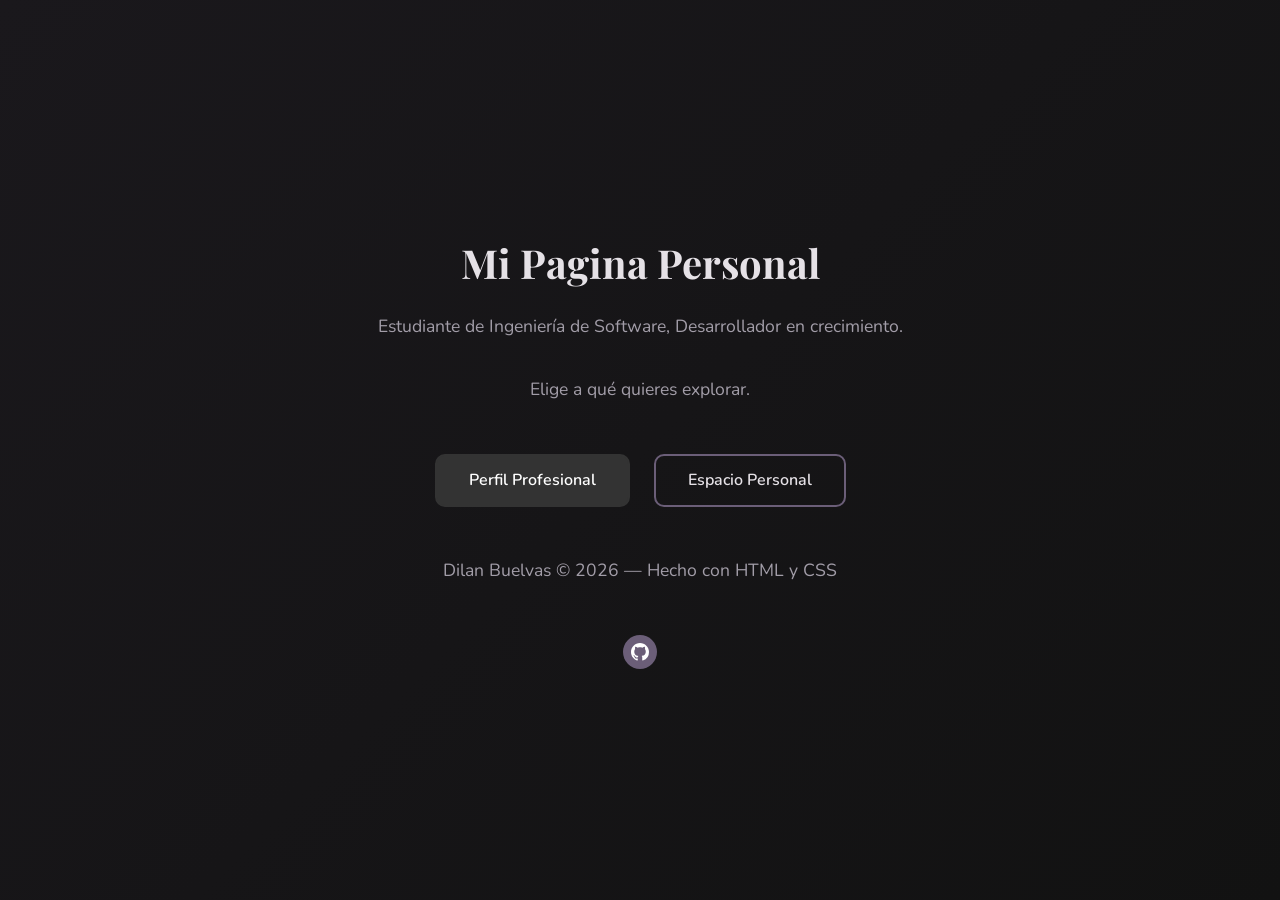
<file: index.html>
<!DOCTYPE html>
<html lang="es">

<head>
    <meta charset="UTF-8">
    <meta name="viewport" content="width=device-width, initial-scale=1.0">
    <title>Inicio — Dilan Buelvas</title>

    <!-- Fuentes externas -->
    <link rel="preconnect" href="https://fonts.googleapis.com">
    <link rel="preconnect" href="https://fonts.gstatic.com" crossorigin>
    <link
        href="https://fonts.googleapis.com/css2?family=Playfair+Display:wght@400;700&family=Nunito:wght@400;600;700&family=Roboto:wght@400;700&display=swap"
        rel="stylesheet">

    <!-- Estilos principales -->
    <link rel="stylesheet" href="css/style.css">
</head>

<body class="inicio">

    <!-- =============================================
         PÁGINA DE INICIO (index)
         Página de entrada al sitio. Centrada en pantalla.
         Contiene: título, descripción y dos botones
         que llevan a las dos secciones del sitio.
         ============================================= -->
    <div class="inicio-contenedor">

        <!-- Título principal -->
        <h1>Mi Pagina Personal</h1>

        <!-- Descripción breve -->
        <p>Estudiante de Ingeniería de Software, Desarrollador en crecimiento.<br> <br>
            Elige a qué quieres explorar.</p>

        <!-- Botones de navegación — 1 clic a cada sección -->
        <div class="inicio-botones">
            <a href="PaginaProfesional.html" class="btn-profesional">Perfil Profesional</a>
            <a href="PaginaPersonal.html" class="btn-personal">Espacio Personal</a>
        </div>

        <!-- Footer del inicio — copyright + ícono GitHub -->
        <div class="inicio-footer">
            <p>Dilan Buelvas &copy; 2026 — Hecho con HTML y CSS</p>
            <div class="footer-iconos">

                <!-- Ícono GitHub (SVG inline) -->
                <a href="https://github.com/shinmirada" target="_blank" title="GitHub">
                    <div class="icon-circle-per">
                        <svg viewBox="0 0 24 24" width="18" height="18" fill="white">
                            <path
                                d="M12 0C5.37 0 0 5.37 0 12c0 5.31 3.435 9.795 8.205 11.385.6.105.825-.255.825-.57 0-.285-.015-1.23-.015-2.235-3.015.555-3.795-.735-4.035-1.41-.135-.345-.72-1.41-1.23-1.695-.42-.225-1.02-.78-.015-.795.945-.015 1.62.87 1.845 1.23 1.08 1.815 2.805 1.305 3.495.99.105-.78.42-1.305.765-1.605-2.67-.3-5.46-1.335-5.46-5.925 0-1.305.465-2.385 1.23-3.225-.12-.3-.54-1.53.12-3.18 0 0 1.005-.315 3.3 1.23.96-.27 1.98-.405 3-.405s2.04.135 3 .405c2.295-1.56 3.3-1.23 3.3-1.23.66 1.65.24 2.88.12 3.18.765.84 1.23 1.905 1.23 3.225 0 4.605-2.805 5.625-5.475 5.925.435.375.81 1.095.81 2.22 0 1.605-.015 2.895-.015 3.3 0 .315.225.69.825.57A12.02 12.02 0 0024 12c0-6.63-5.37-12-12-12z" />
                        </svg>
                    </div>
                </a>

            </div>
        </div>

    </div>

</body>

</html>
</file>
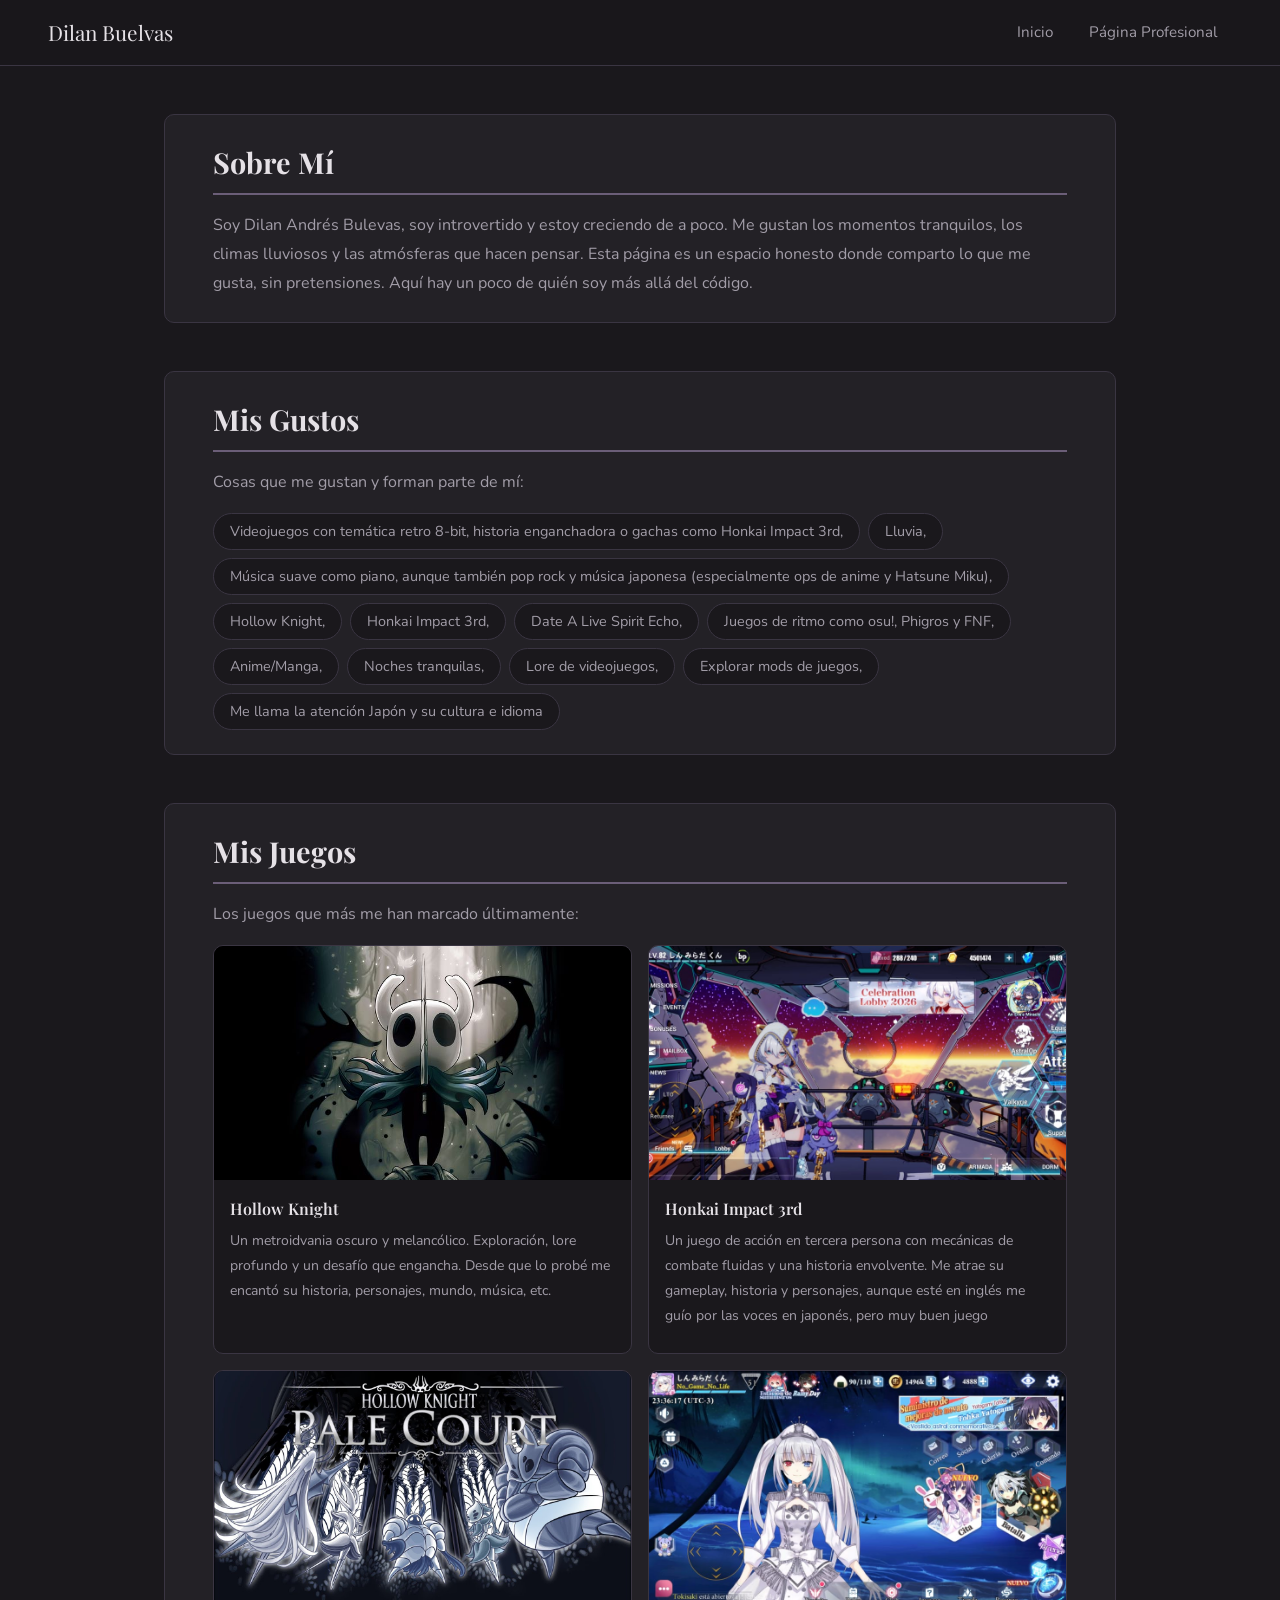
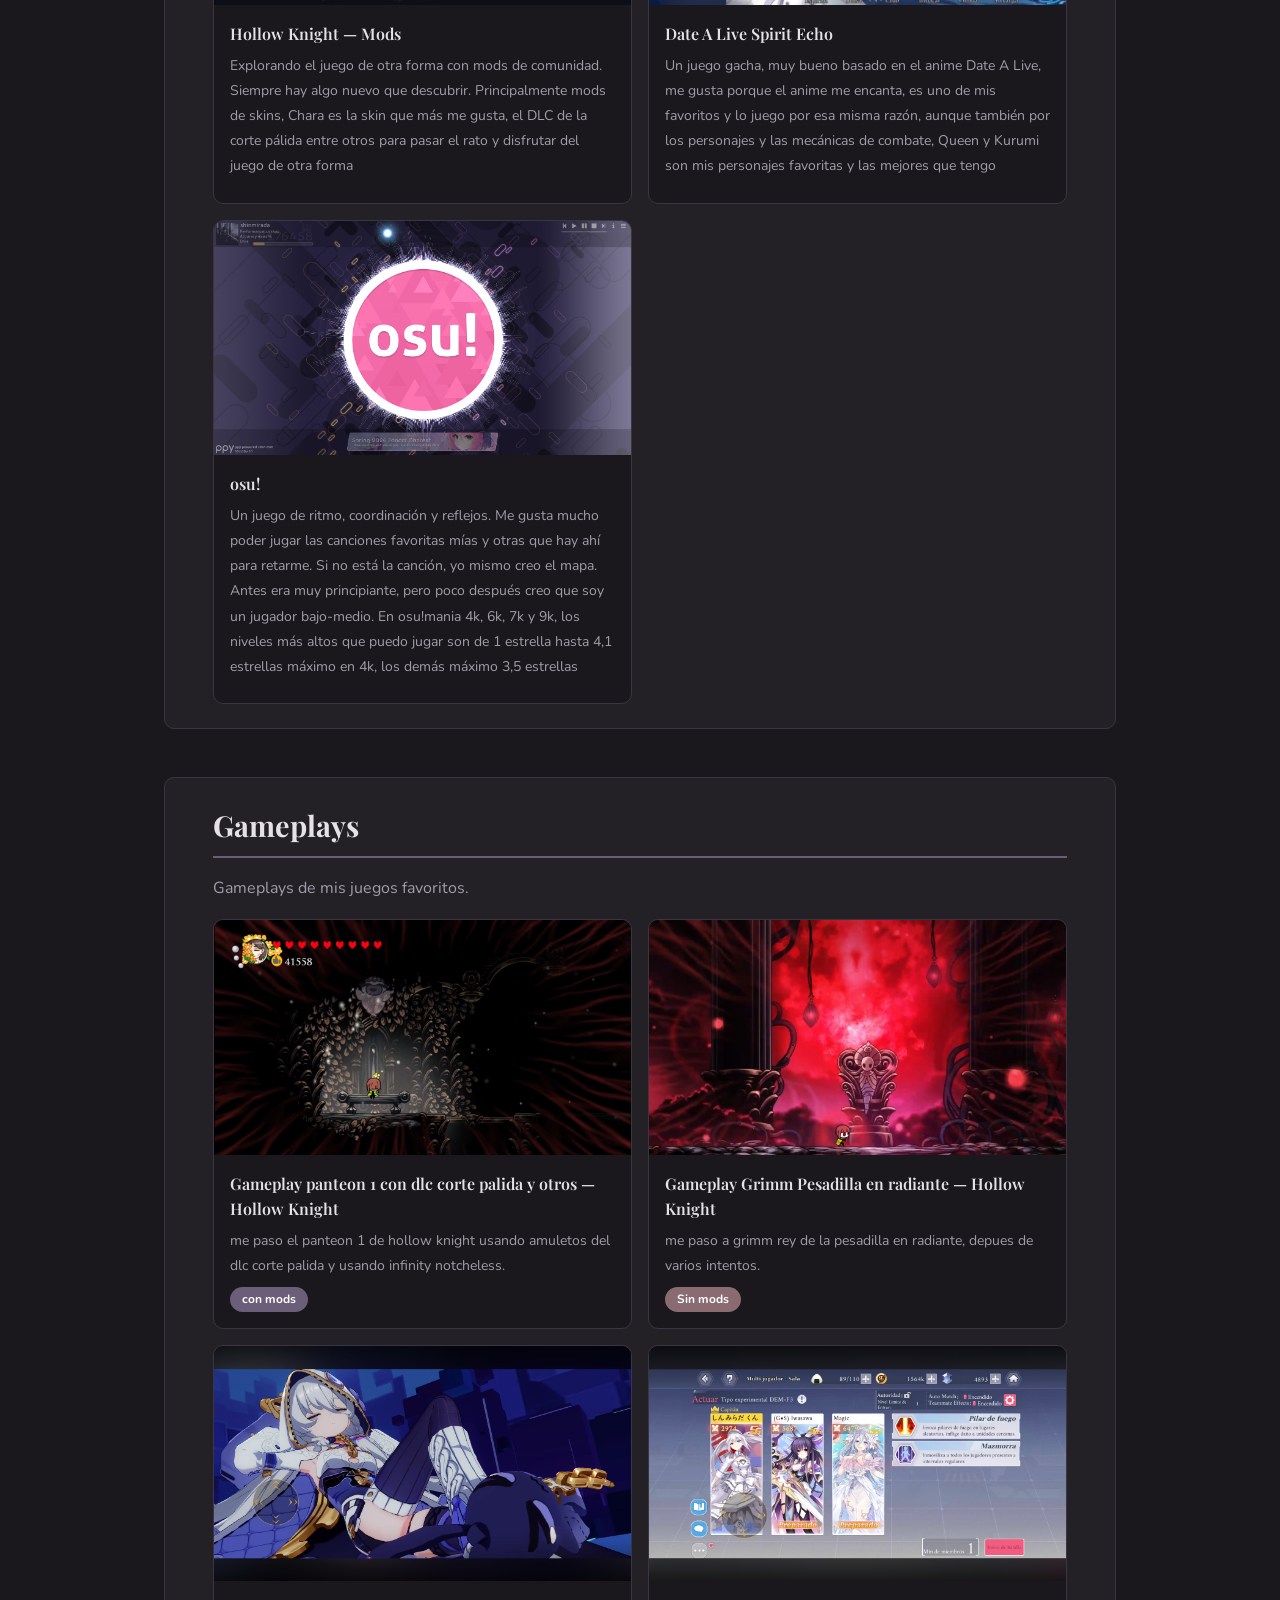
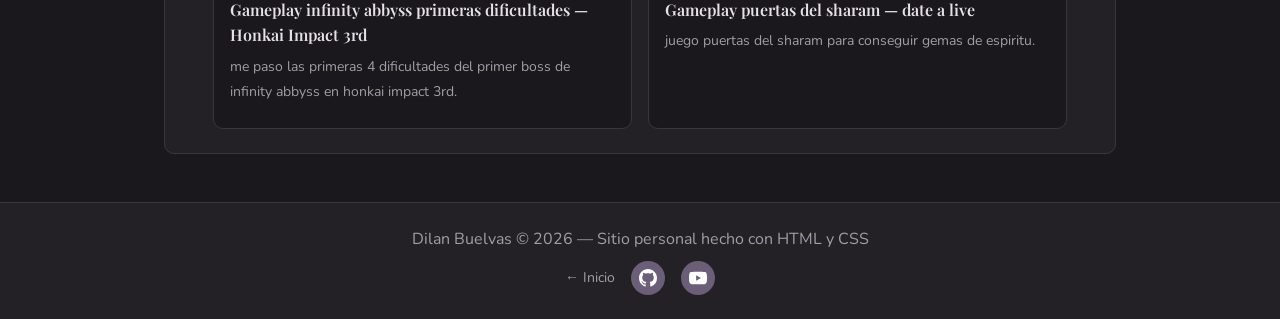
<file: PaginaPersonal.html>
<!DOCTYPE html>
<html lang="es">

<head>
    <meta charset="UTF-8">
    <meta name="viewport" content="width=device-width, initial-scale=1.0">
    <title>Espacio Personal — Dilan Buelvas</title>

    <!-- Fuentes externas -->
    <link rel="preconnect" href="https://fonts.googleapis.com">
    <link rel="preconnect" href="https://fonts.gstatic.com" crossorigin>
    <link href="https://fonts.googleapis.com/css2?family=Playfair+Display:wght@400;700&family=Nunito:wght@400;600;700&family=Roboto:wght@400;700&display=swap" rel="stylesheet">

    <!-- Estilos principales -->
    <link rel="stylesheet" href="css/style.css">
</head>

<body class="personal">

    <!-- =============================================
         HEADER — fijo (sticky), paleta personal
         Contiene: nombre del autor + nav principal
         ============================================= -->
    <header class="site-header per">
        <span class="site-title">Dilan Buelvas</span>
        <nav>
            <ul>
                <li><a href="index.html">Inicio</a></li>
                <li><a href="PaginaProfesional.html">Página Profesional</a></li>
            </ul>
        </nav>
    </header>

    <!-- =============================================
         CONTENIDO PRINCIPAL
         Flexbox de 1 columna, max-width 1000px
         Paleta melancholic cozy (pasteles suaves)
         ============================================= -->
    <main class="per-contenedor">

        <!-- Sección: Sobre mí personal -->
        <section class="per-seccion" id="sobre-mi">
            <h2>Sobre Mí</h2>
            <p>Soy Dilan Andrés Bulevas, soy introvertido y estoy creciendo de a poco. Me gustan los momentos
                tranquilos, los climas lluviosos y las atmósferas que hacen pensar. Esta página es un espacio honesto
                donde comparto lo que me gusta, sin pretensiones. Aquí hay un poco de quién soy más allá del código.</p>
        </section>

        <!-- Sección: Mis gustos  -->
        <section class="per-seccion" id="gustos">
            <h2>Mis Gustos</h2>
            <p>Cosas que me gustan y forman parte de mí:</p>
            <div class="gustos-lista">
                <span class="gusto-tag"> Videojuegos con temática retro 8-bit, historia enganchadora o gachas como Honkai Impact 3rd,</span>
                <span class="gusto-tag"> Lluvia,</span>
                <span class="gusto-tag"> Música suave como piano, aunque también pop rock y música japonesa (especialmente ops de anime y Hatsune Miku),</span>
                <span class="gusto-tag"> Hollow Knight,</span>
                <span class="gusto-tag"> Honkai Impact 3rd,</span>
                <span class="gusto-tag"> Date A Live Spirit Echo,</span>
                <span class="gusto-tag"> Juegos de ritmo como osu!, Phigros y FNF,</span>
                <span class="gusto-tag"> Anime/Manga,</span>
                <span class="gusto-tag"> Noches tranquilas,</span>
                <span class="gusto-tag"> Lore de videojuegos,</span>
                <span class="gusto-tag"> Explorar mods de juegos,</span>
                <span class="gusto-tag"> Me llama la atención Japón y su cultura e idioma</span>
            </div>
        </section>

        <!-- Sección: Mis juegos (grid de tarjetas con imagen) -->
        <section class="per-seccion" id="juegos">
            <h2>Mis Juegos</h2>
            <p>Los juegos que más me han marcado últimamente:</p>
            <div class="gameplays-grid">

                <!-- Tarjeta: Hollow Knight -->
                <div class="gameplay-card">
                    <div class="gameplay-thumbnail">
                        <img src="icons/hollow.jpg" alt="Hollow Knight">
                    </div>
                    <div class="gameplay-info">
                        <h3>Hollow Knight</h3>
                        <p>Un metroidvania oscuro y melancólico. Exploración, lore profundo y un desafío que engancha.
                            Desde que lo probé me encantó su historia, personajes, mundo, música, etc.</p>
                    </div>
                </div>

                <!-- Tarjeta: Honkai Impact 3rd -->
                <div class="gameplay-card">
                    <div class="gameplay-thumbnail">
                        <img src="icons/honkai.jpeg" alt="Honkai Impact 3rd">
                    </div>
                    <div class="gameplay-info">
                        <h3>Honkai Impact 3rd</h3>
                        <p>Un juego de acción en tercera persona con mecánicas de combate fluidas y una historia
                            envolvente. Me atrae su gameplay, historia y personajes,
                            aunque esté en inglés me guío por las voces en japonés, pero muy buen juego</p>
                    </div>
                </div>

                <!-- Tarjeta: Hollow Knight Mods -->
                <div class="gameplay-card">
                    <div class="gameplay-thumbnail">
                        <img src="icons/corte palida.jpeg" alt="Hollow Knight — Mods">
                    </div>
                    <div class="gameplay-info">
                        <h3>Hollow Knight — Mods</h3>
                        <p>Explorando el juego de otra forma con mods de comunidad. Siempre hay algo nuevo que
                            descubrir. Principalmente mods de skins, Chara es la skin que más me gusta,
                            el DLC de la corte pálida entre otros para pasar el rato y disfrutar del juego de otra forma</p>
                    </div>
                </div>

                <!-- Tarjeta: Date A Live Spirit Echo -->
                <div class="gameplay-card">
                    <div class="gameplay-thumbnail">
                        <img src="icons/date a live.jpeg" alt="Date A Live Spirit Echo">
                    </div>
                    <div class="gameplay-info">
                        <h3>Date A Live Spirit Echo</h3>
                        <p>Un juego gacha, muy bueno basado en el anime Date A Live,
                            me gusta porque el anime me encanta, es uno de mis favoritos y lo juego por esa misma razón,
                            aunque también por los personajes y las mecánicas de combate,
                            Queen y Kurumi son mis personajes favoritas y las mejores que tengo</p>
                    </div>
                </div>

                <!-- Tarjeta: osu! -->
                <div class="gameplay-card">
                    <div class="gameplay-thumbnail">
                        <img src="icons/osu!.png" alt="osu!">
                    </div>
                    <div class="gameplay-info">
                        <h3>osu!</h3>
                        <p>Un juego de ritmo, coordinación y reflejos. Me gusta mucho poder jugar las canciones favoritas
                            mías y otras que hay ahí para retarme. Si no está la canción, yo mismo creo el mapa.
                            Antes era muy principiante, pero poco después creo que soy un jugador bajo-medio.
                            En osu!mania 4k, 6k, 7k y 9k, los niveles más altos que puedo jugar son de 1 estrella hasta
                            4,1 estrellas máximo en 4k, los demás máximo 3,5 estrellas</p>
                    </div>
                </div>

            </div>
        </section>

        <!-- Sección: Gameplays (tarjetas con enlace a YouTube)
             Cada tarjeta abre el video en YouTube al hacer clic.
             Tag "con mods" = fondo oscuro / texto rosa
             Tag "Sin mods" = fondo gris suave / texto blanco -->
        <section class="per-seccion" id="gameplays">
            <h2>Gameplays</h2>
            <p>Gameplays de mis juegos favoritos.</p>
            <div class="gameplays-grid">

                <!-- Gameplay: Panteón 1 con mods -->
                <div class="gameplay-card">
                    <a href="https://youtu.be/fF44BH6qBDQ" target="_blank" title="Ver gameplay en YouTube">
                        <div class="gameplay-thumbnail">
                            <img src="icons/panteon_1_gamplay.png" alt="Gameplay panteon 1 mod corte palida">
                        </div>
                        <div class="gameplay-info">
                            <h3>Gameplay panteon 1 con dlc corte palida y otros — Hollow Knight</h3>
                            <p>me paso el panteon 1 de hollow knight usando amuletos del dlc corte palida y usando infinity notcheless.</p>
                            <span class="gameplay-tag">con mods</span>
                        </div>
                    </a>
                </div>

                <!-- Gameplay: Grimm Pesadilla sin mods -->
                <div class="gameplay-card">
                    <a href="https://youtu.be/tqTdB3nUO9I" target="_blank" title="Ver gameplay en YouTube">
                        <div class="gameplay-thumbnail">
                            <img src="icons/grimm_pesadilla.png" alt="Gameplay Grimm Pesadilla">
                        </div>
                        <div class="gameplay-info">
                            <h3>Gameplay Grimm Pesadilla en radiante — Hollow Knight</h3>
                            <p>me paso a grimm rey de la pesadilla en radiante, depues de varios intentos.</p>
                            <span class="gameplay-tag sin-mods">Sin mods</span>
                        </div>
                    </a>
                </div>

                <!-- Gameplay: Infinity Abyss — Honkai -->
                <div class="gameplay-card">
                    <a href="https://youtu.be/c-zV2Bfs6PM" target="_blank" title="Ver gameplay en YouTube">
                        <div class="gameplay-thumbnail">
                            <img src="icons/honkai gamplay.png" alt="Gameplay infinity abbyss">
                        </div>
                        <div class="gameplay-info">
                            <h3>Gameplay infinity abbyss primeras dificultades — Honkai Impact 3rd</h3>
                            <p>me paso las primeras 4 dificultades del primer boss de infinity abbyss en honkai impact 3rd.</p>
                        </div>
                    </a>
                </div>

                <!-- Gameplay: Puertas del Sharam — Date A Live -->
                <div class="gameplay-card">
                    <a href="https://youtu.be/JzgyahQF8sg" target="_blank" title="Ver gameplay en YouTube">
                        <div class="gameplay-thumbnail">
                            <img src="icons/gampplay date a live.png" alt="Gameplay puertas del sharam — date a live">
                        </div>
                        <div class="gameplay-info">
                            <h3>Gameplay puertas del sharam — date a live</h3>
                            <p>juego puertas del sharam para conseguir gemas de espiritu.</p>
                        </div>
                    </a>
                </div>

            </div>
        </section>

    </main>

    <!-- =============================================
         FOOTER — paleta personal
         Contiene: copyright + enlace inicio
                   + ícono GitHub + ícono YouTube
         ============================================= -->
    <footer class="site-footer per">
        <p>Dilan Buelvas &copy; 2026 — Sitio personal hecho con HTML y CSS</p>
        <div class="footer-iconos">

            <!-- Enlace de regreso al inicio -->
            <a href="index.html" class="footer-inicio-link" title="Volver al inicio">← Inicio</a>

            <!-- Ícono GitHub (SVG inline) -->
            <a href="https://github.com/shinmirada" target="_blank" title="GitHub">
                <div class="icon-circle-per">
                    <svg viewBox="0 0 24 24" width="18" height="18" fill="white">
                        <path d="M12 0C5.37 0 0 5.37 0 12c0 5.31 3.435 9.795 8.205 11.385.6.105.825-.255.825-.57 0-.285-.015-1.23-.015-2.235-3.015.555-3.795-.735-4.035-1.41-.135-.345-.72-1.41-1.23-1.695-.42-.225-1.02-.78-.015-.795.945-.015 1.62.87 1.845 1.23 1.08 1.815 2.805 1.305 3.495.99.105-.78.42-1.305.765-1.605-2.67-.3-5.46-1.335-5.46-5.925 0-1.305.465-2.385 1.23-3.225-.12-.3-.54-1.53.12-3.18 0 0 1.005-.315 3.3 1.23.96-.27 1.98-.405 3-.405s2.04.135 3 .405c2.295-1.56 3.3-1.23 3.3-1.23.66 1.65.24 2.88.12 3.18.765.84 1.23 1.905 1.23 3.225 0 4.605-2.805 5.625-5.475 5.925.435.375.81 1.095.81 2.22 0 1.605-.015 2.895-.015 3.3 0 .315.225.69.825.57A12.02 12.02 0 0024 12c0-6.63-5.37-12-12-12z"/>
                    </svg>
                </div>
            </a>

            <!-- Ícono YouTube (SVG inline) — solo aplica en esta sección pagina personal -->
            <a href="https://www.youtube.com/@shinmiradakun1613" target="_blank" title="Canal de YouTube">
                <div class="icon-circle-per">
                    <svg viewBox="0 0 24 24" width="18" height="18" fill="white">
                        <path d="M23.498 6.186a3.016 3.016 0 00-2.122-2.136C19.505 3.545 12 3.545 12 3.545s-7.505 0-9.377.505A3.017 3.017 0 00.502 6.186C0 8.07 0 12 0 12s0 3.93.502 5.814a3.016 3.016 0 002.122 2.136c1.871.505 9.376.505 9.376.505s7.505 0 9.377-.505a3.015 3.015 0 002.122-2.136C24 15.93 24 12 24 12s0-3.93-.502-5.814zM9.545 15.568V8.432L15.818 12l-6.273 3.568z"/>
                    </svg>
                </div>
            </a>

        </div>
    </footer>

</body>
</html>
</file>
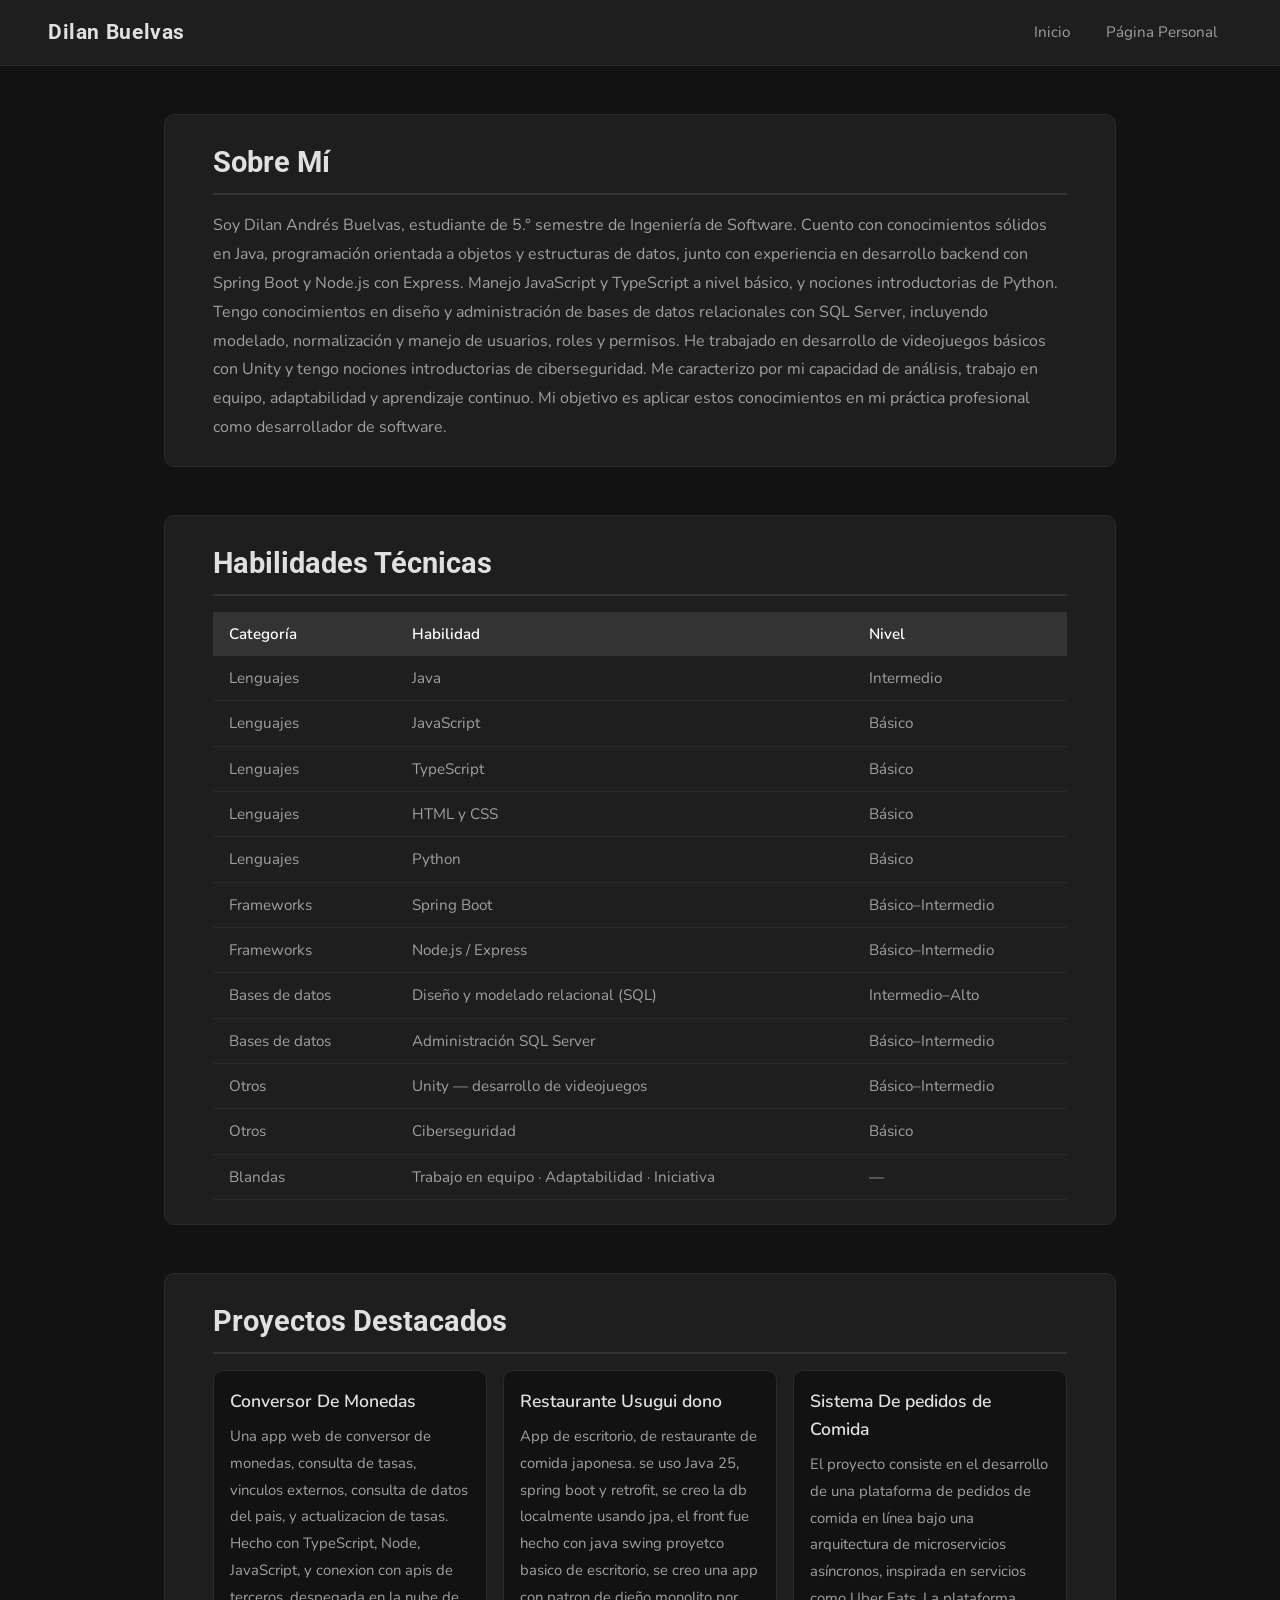
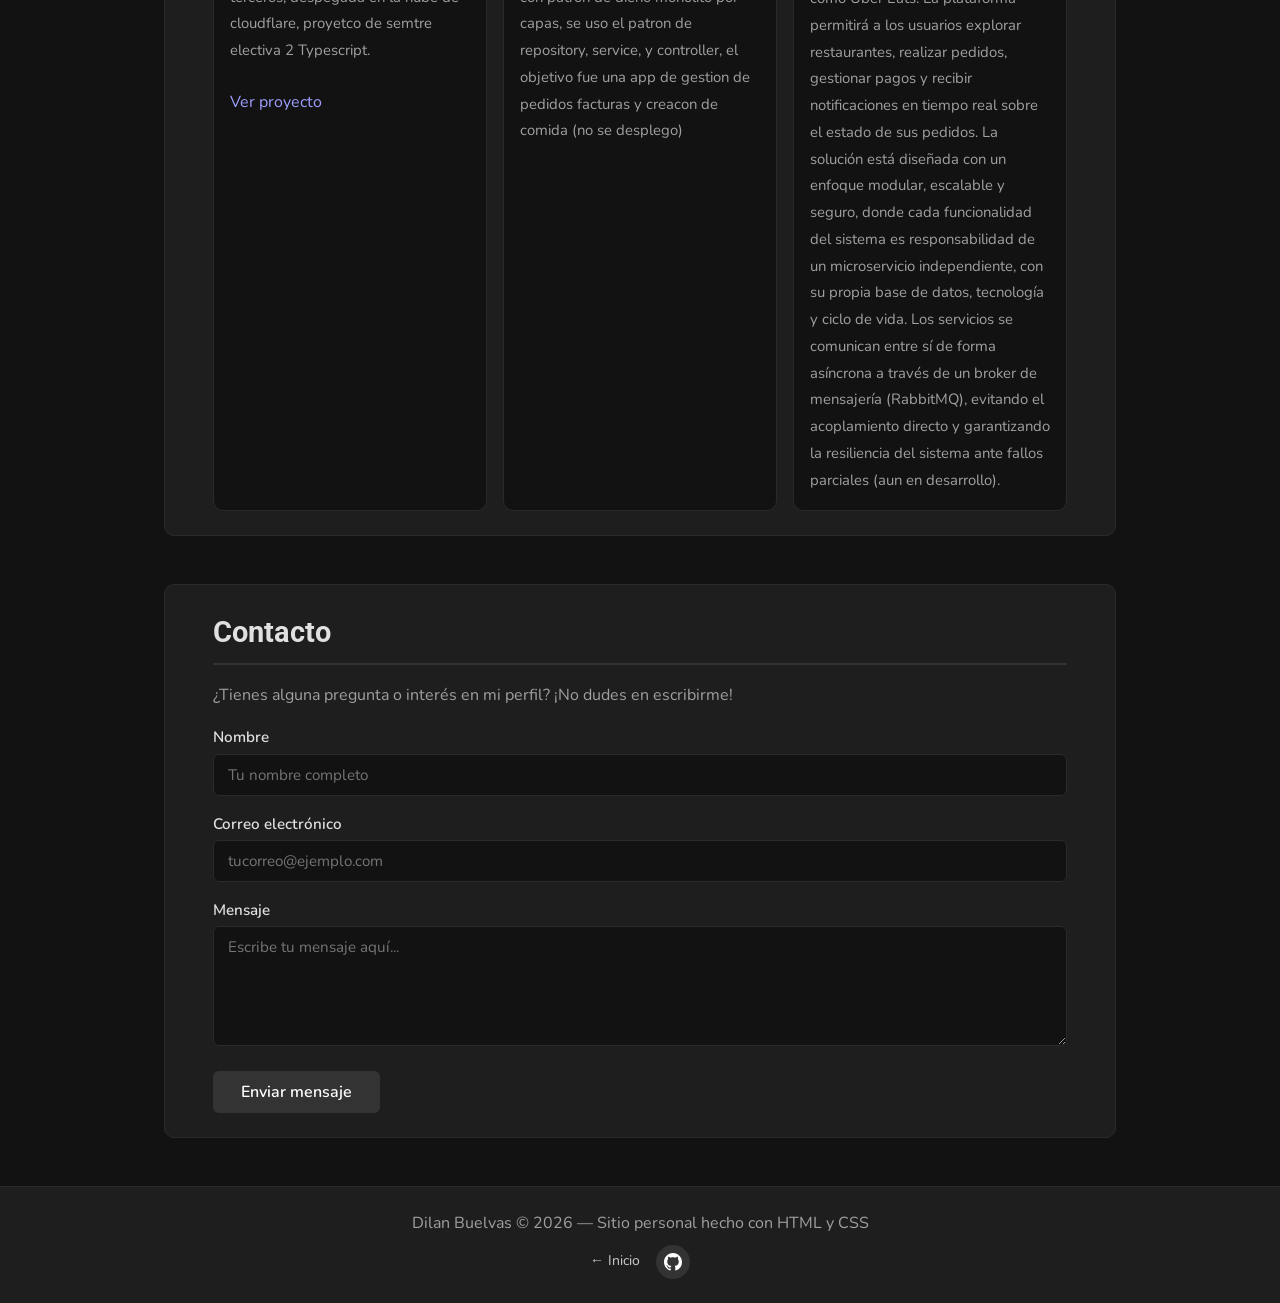
<file: PaginaProfesional.html>
<!DOCTYPE html>
<html lang="es">

<head>
    <meta charset="UTF-8">
    <meta name="viewport" content="width=device-width, initial-scale=1.0">
    <title>Perfil Profesional — Dilan Buelvas</title>

    <!-- Fuentes  externas -->
    <link rel="preconnect" href="https://fonts.googleapis.com">
    <link rel="preconnect" href="https://fonts.gstatic.com" crossorigin>
    <link
        href="https://fonts.googleapis.com/css2?family=Playfair+Display:wght@400;700&family=Nunito:wght@400;600;700&family=Roboto:wght@400;700&display=swap"
        rel="stylesheet">

    <!-- Estilos principales -->
    <link rel="stylesheet" href="css/style.css">

    <!-- Script del formulario de contacto -->
    <script src="js/Formulario.js" defer></script>
</head>

<body class="profesional">

    <!-- =============================================
         HEADER — fijo (sticky), paleta profesional
         Contiene: nombre del autor + nav principal
         ============================================= -->
    <header class="site-header pro">
        <span class="site-title">Dilan Buelvas</span>
        <nav>
            <ul>
                <li><a href="index.html">Inicio</a></li>
                <li><a href="PaginaPersonal.html">Página Personal</a></li>
            </ul>
        </nav>
    </header>

    <!-- =============================================
         CONTENIDO PRINCIPAL
         Flexbox de 1 columna, max-width 1000px
         ============================================= -->
    <main class="pro-contenedor">

        <!-- Sección: Sobre mí -->
        <section class="pro-seccion" id="sobre-mi">
            <h2>Sobre Mí</h2>
            <p>Soy Dilan Andrés Buelvas, estudiante de 5.° semestre de Ingeniería de Software.
                Cuento con conocimientos sólidos en Java, programación orientada a objetos y
                estructuras de datos, junto con experiencia en desarrollo backend con Spring Boot
                y Node.js con Express. Manejo JavaScript y TypeScript a nivel básico,
                y nociones introductorias de Python. Tengo conocimientos en diseño y administración
                de bases de datos relacionales con SQL Server, incluyendo modelado, normalización
                y manejo de usuarios, roles y permisos. He trabajado en desarrollo de videojuegos
                básicos con Unity y tengo nociones introductorias de ciberseguridad. Me caracterizo
                por mi capacidad de análisis, trabajo en equipo, adaptabilidad y aprendizaje continuo.
                Mi objetivo es aplicar estos conocimientos en mi práctica profesional como
                desarrollador de software.</p>
        </section>

        <!-- Sección: Habilidades  -->
        <section class="pro-seccion" id="habilidades">
            <h2>Habilidades Técnicas</h2>
            <table class="tabla-habilidades">
                <thead>
                    <tr>
                        <th>Categoría</th>
                        <th>Habilidad</th>
                        <th>Nivel</th>
                    </tr>
                </thead>
                <tbody>
                    <tr>
                        <td>Lenguajes</td>
                        <td>Java</td>
                        <td>Intermedio</td>
                    </tr>
                    <tr>
                        <td>Lenguajes</td>
                        <td>JavaScript</td>
                        <td>Básico</td>
                    </tr>
                    <tr>
                        <td>Lenguajes</td>
                        <td>TypeScript</td>
                        <td>Básico</td>
                    </tr>
                    <tr>
                        <td>Lenguajes</td>
                        <td>HTML y CSS</td>
                        <td>Básico</td>
                    </tr>
                    <tr>
                        <td>Lenguajes</td>
                        <td>Python</td>
                        <td>Básico</td>
                    </tr>
                    <tr>
                        <td>Frameworks</td>
                        <td>Spring Boot</td>
                        <td>Básico–Intermedio</td>
                    </tr>
                    <tr>
                        <td>Frameworks</td>
                        <td>Node.js / Express</td>
                        <td>Básico–Intermedio</td>
                    </tr>
                    <tr>
                        <td>Bases de datos</td>
                        <td>Diseño y modelado relacional (SQL)</td>
                        <td>Intermedio–Alto</td>
                    </tr>
                    <tr>
                        <td>Bases de datos</td>
                        <td>Administración SQL Server</td>
                        <td>Básico–Intermedio</td>
                    </tr>
                    <tr>
                        <td>Otros</td>
                        <td>Unity — desarrollo de videojuegos</td>
                        <td>Básico–Intermedio</td>
                    </tr>
                    <tr>
                        <td>Otros</td>
                        <td>Ciberseguridad</td>
                        <td>Básico</td>
                    </tr>
                    <tr>
                        <td>Blandas</td>
                        <td>Trabajo en equipo · Adaptabilidad · Iniciativa</td>
                        <td>—</td>
                    </tr>
                </tbody>
            </table>
        </section>

        <!-- Sección: Proyectos -->
        <section class="pro-seccion" id="proyectos">
            <h2>Proyectos Destacados</h2>
            <div class="proyectos-grid">

                <div class="proyecto-card">
                    <h3>Conversor De Monedas</h3>
                    <p>Una app web de conversor de monedas, consulta de tasas, vinculos externos, consulta de datos del
                        pais, y actualizacion de tasas. Hecho con TypeScript, Node, JavaScript, y conexion con apis de
                        terceros, despegada en la nube de cloudflare, proyetco de semtre electiva 2 Typescript.</p>
                    <br>
                    <a href="https://electiva2.pages.dev/landing" target="_blank">Ver proyecto</a>
                </div>

                <div class="proyecto-card">
                    <h3>Restaurante Usugui dono</h3>
                    <p>App de escritorio, de restaurante de comida japonesa. se uso Java 25, spring boot y retrofit, se
                        creo la db localmente usando jpa, el front fue hecho con java swing proyetco basico de
                        escritorio,
                        se creo una app con patron de dieño monolito por capas, se uso el patron de repository, service,
                        y controller, el objetivo fue una app de gestion de pedidos facturas y creacon de comida
                        (no se desplego)</p>
                </div>

                <div class="proyecto-card">
                    <h3>Sistema De pedidos de Comida</h3>
                    <p>El proyecto consiste en el desarrollo de una plataforma de pedidos de comida en línea bajo una
                        arquitectura de microservicios asíncronos, inspirada en servicios como Uber Eats. La plataforma
                        permitirá a los usuarios explorar restaurantes, realizar pedidos, gestionar pagos y recibir
                        notificaciones en tiempo real sobre el estado de sus pedidos.
                        La solución está diseñada con un enfoque modular, escalable y seguro, donde cada funcionalidad
                        del sistema es responsabilidad de un microservicio independiente, con su propia base de datos,
                        tecnología y ciclo de vida. Los servicios se comunican entre sí de forma asíncrona a través de
                        un broker de mensajería (RabbitMQ), evitando el acoplamiento directo y garantizando la
                        resiliencia del sistema ante fallos parciales (aun en desarrollo).</p>
                </div>

            </div>
        </section>

        <!-- Sección: Contacto (formulario via FormSubmit) -->
        <section class="pro-seccion" id="contacto">
            <h2>Contacto</h2>
            <p>¿Tienes alguna pregunta o interés en mi perfil? ¡No dudes en escribirme!</p>

            <form class="form-contacto" action="https://formsubmit.co/sinmiradakun@gmail.com" method="POST">

                <!-- Redirige de vuelta a esta página luego de enviar -->
                <input type="hidden" name="_next" value="https://pagina-personal-sm.pages.dev/PaginaProfesional.html">

                <!-- Desactiva el captcha de FormSubmit -->
                <input type="hidden" name="_captcha" value="false">

                <!-- Campo: Nombre -->
                <div>
                    <label for="nombre">Nombre</label>
                    <input type="text" id="nombre" name="nombre" placeholder="Tu nombre completo" required>
                </div>

                <!-- Campo: Correo electrónico -->
                <div>
                    <label for="correo">Correo electrónico</label>
                    <input type="email" id="correo" name="correo" placeholder="tucorreo@ejemplo.com" required>
                </div>

                <!-- Campo: Mensaje -->
                <div>
                    <label for="mensaje">Mensaje</label>
                    <textarea id="mensaje" name="mensaje" placeholder="Escribe tu mensaje aquí..." required></textarea>
                </div>

                <!-- Botón de envío — el JS lo deshabilita al hacer clic -->
                <button type="submit">Enviar mensaje</button>

            </form>
        </section>

    </main>

    <!-- =============================================
         FOOTER — paleta profesional
         Contiene: copyright + enlace inicio + GitHub
         ============================================= -->
    <footer class="site-footer pro">
        <p>Dilan Buelvas &copy; 2026 — Sitio personal hecho con HTML y CSS</p>
        <div class="footer-iconos">

            <!-- Enlace de regreso al inicio -->
            <a href="index.html" class="footer-inicio-link" title="Volver al inicio">← Inicio</a>

            <!-- Ícono GitHub (SVG inline) -->
            <a href="https://github.com/shinmirada" target="_blank" title="GitHub">
                <div class="icon-circle-pro">
                    <svg viewBox="0 0 24 24" width="18" height="18" fill="white">
                        <path
                            d="M12 0C5.37 0 0 5.37 0 12c0 5.31 3.435 9.795 8.205 11.385.6.105.825-.255.825-.57 0-.285-.015-1.23-.015-2.235-3.015.555-3.795-.735-4.035-1.41-.135-.345-.72-1.41-1.23-1.695-.42-.225-1.02-.78-.015-.795.945-.015 1.62.87 1.845 1.23 1.08 1.815 2.805 1.305 3.495.99.105-.78.42-1.305.765-1.605-2.67-.3-5.46-1.335-5.46-5.925 0-1.305.465-2.385 1.23-3.225-.12-.3-.54-1.53.12-3.18 0 0 1.005-.315 3.3 1.23.96-.27 1.98-.405 3-.405s2.04.135 3 .405c2.295-1.56 3.3-1.23 3.3-1.23.66 1.65.24 2.88.12 3.18.765.84 1.23 1.905 1.23 3.225 0 4.605-2.805 5.625-5.475 5.925.435.375.81 1.095.81 2.22 0 1.605-.015 2.895-.015 3.3 0 .315.225.69.825.57A12.02 12.02 0 0024 12c0-6.63-5.37-12-12-12z" />
                    </svg>
                </div>
            </a>

        </div>
    </footer>

</body>

</html>
</file>
<file: css/style.css>
/* ============================================
   VARIABLES GLOBALES
   Paleta dark mode integrada 
   color-scheme: dark evita que el navegador
   fuerce sus propios colores sobre los nuestros
   ============================================ */
:root {
    color-scheme: dark;

    /* Paleta Profesional - dark */
    --pro-bg: #121212;
    --pro-bg-card: #1E1E1E;
    --pro-text: #E0E0E0;
    --pro-text-soft: #A0A0A0;
    --pro-accent: #333333;
    --pro-border: #2A2A2A;
    --pro-hover: #444444;

    /* Paleta Personal - melancholic cozy dark */
    --per-bg: #1A181C;
    --per-bg-card: #232126;
    --per-text: #E5E1E6;
    --per-text-soft: #A29DA8;
    --per-accent: #6B5E78;
    --per-accent-warm: #8A6B72;
    --per-border: #3A3542;

    /* Tipografia */
    --font-title-pro: 'Roboto', sans-serif;
    --font-title-per: 'Playfair Display', serif;
    --font-body: 'Nunito', sans-serif;

    /* Espaciado base */
    --spacing-sm: 8px;
    --spacing-md: 16px;
    --spacing-lg: 24px;
    --spacing-xl: 48px;

    /* Border radius */
    --radius: 10px;
}

/* ============================================
   RESET Y BASE
   ============================================ */
*, *::before, *::after {
    box-sizing: border-box;
    margin: 0;
    padding: 0;
}

body {
    font-family: var(--font-body);
    font-size: 16px;
    line-height: 1.6;
    min-height: 100vh;
}

a {
    text-decoration: none;
    transition: color 0.2s, background-color 0.2s;
}

ul {
    list-style: none;
}

img {
    max-width: 100%;
    display: block;
}

/* ============================================
   TIPOGRAFÍA — ESCALA H1–H6
   ============================================ */
h1 { font-size: 2.5rem;  font-weight: 700; }
h2 { font-size: 1.8rem;  font-weight: 700; }
h3 { font-size: 1.4rem;  font-weight: 600; }
h4 { font-size: 1.2rem;  font-weight: 600; }
h5 { font-size: 1rem;    font-weight: 400; }
h6 { font-size: 0.875rem; font-weight: 400; }

p  { font-size: 1rem; min-font-size: 14px; }


/* ============================================
   PÁGINA DE INICIO (index)
   ============================================ */
body.inicio {
    background: linear-gradient(135deg, #1A181C 0%, #121212 100%);
    color: var(--per-text);
    font-family: var(--font-body);
    display: flex;
    flex-direction: column;
    align-items: center;
    justify-content: center;
    min-height: 100vh;
}

.inicio-contenedor {
    text-align: center;
    padding: var(--spacing-xl) var(--spacing-lg);
    max-width: 700px;
}

.inicio-contenedor h1 {
    font-family: var(--font-title-per);
    color: var(--per-text);
    margin-bottom: var(--spacing-md);
}

.inicio-contenedor p {
    color: var(--per-text-soft);
    font-size: 1.1rem;
    margin-bottom: var(--spacing-xl);
    line-height: 1.8;
}

.inicio-botones {
    display: flex;
    gap: var(--spacing-lg);
    justify-content: center;
    flex-wrap: wrap;
}

.btn-profesional {
    background-color: var(--pro-accent);
    color: #FFFFFF;
    padding: 12px 32px;
    border-radius: var(--radius);
    font-family: var(--font-body);
    font-size: 1rem;
    font-weight: 600;
    border: 2px solid var(--pro-accent);
    cursor: pointer;
    transition: background-color 0.2s, color 0.2s;
}

.btn-profesional:hover {
    background-color: var(--pro-hover);
    border-color: var(--pro-hover);
}

.btn-personal {
    background-color: transparent;
    color: var(--per-text);
    padding: 12px 32px;
    border-radius: var(--radius);
    font-family: var(--font-body);
    font-size: 1rem;
    font-weight: 600;
    border: 2px solid var(--per-accent);
    cursor: pointer;
    transition: background-color 0.2s, color 0.2s;
}

.btn-personal:hover {
    background-color: var(--per-accent-warm);
    border-color: var(--per-accent-warm);
    color: var(--per-text);
}

.inicio-footer {
    margin-top: var(--spacing-xl);
    color: var(--per-text-soft);
    font-size: 0.875rem;
}

.inicio-footer a {
    color: var(--per-accent);
}

.inicio-footer a:hover {
    color: var(--per-accent-warm);
}

/* ============================================
   HEADER COMPARTIDO
   ============================================ */
.site-header {
    padding: var(--spacing-md) var(--spacing-xl);
    display: flex;
    align-items: center;
    justify-content: space-between;
    position: sticky;
    top: 0;
    z-index: 100;
    border-bottom: 1px solid;
}

/* Header profesional */
.site-header.pro {
    background-color: #1E1E1E;
    border-color: #2A2A2A;
}

.site-header.pro .site-title {
    color: #E0E0E0;
    font-family: var(--font-title-pro);
    font-size: 1.3rem;
    font-weight: 700;
    letter-spacing: 0.03em;
}

.site-header.pro nav a {
    color: #A0A0A0;
    padding: 6px 14px;
    border-radius: 6px;
    font-size: 0.95rem;
}

.site-header.pro nav a:hover {
    background-color: var(--pro-hover);
    color: #E0E0E0;
}

/* Header personal */
.site-header.per {
    background-color: rgba(26, 24, 28, 0.95);
    backdrop-filter: blur(6px);
    border-color: var(--per-border);
}

.site-header.per .site-title {
    color: var(--per-text);
    font-family: var(--font-title-per);
    font-size: 1.3rem;
}

.site-header.per nav a {
    color: var(--per-text-soft);
    padding: 6px 14px;
    border-radius: 6px;
    font-size: 0.95rem;
}

.site-header.per nav a:hover {
    background-color: var(--per-accent-warm);
    color: var(--per-text);
}

/* Nav lista */
.site-header nav ul {
    display: flex;
    gap: var(--spacing-sm);
}

/* ============================================
   FOOTER COMPARTIDO
   ============================================ */
.site-footer {
    text-align: center;
    padding: var(--spacing-lg) var(--spacing-xl);
    font-size: 0.875rem;
    margin-top: var(--spacing-xl);
    border-top: 1px solid;
}

.site-footer.pro {
    background-color: #1E1E1E;
    color: #A0A0A0;
    border-color: #2A2A2A;
}

.site-footer.pro a { color: #E0E0E0; }
.site-footer.pro a:hover { text-decoration: underline; }

.site-footer.per {
    background-color: var(--per-bg-card);
    color: var(--per-text-soft);
    border-color: var(--per-border);
}

.site-footer.per a { color: var(--per-accent); }
.site-footer.per a:hover { color: var(--per-accent-warm); }

.footer-iconos {
    margin-top: var(--spacing-sm);
    display: flex;
    justify-content: center;
    gap: var(--spacing-md);
}

/* ============================================
   PÁGINA PROFESIONAL
   ============================================ */
body.profesional {
    background-color: var(--pro-bg);
    color: var(--pro-text);
    font-family: var(--font-body);
}

.pro-contenedor {
    max-width: 1000px;
    margin: var(--spacing-xl) auto;
    padding: 0 var(--spacing-lg);
    display: flex;
    flex-direction: column;
    gap: var(--spacing-xl);
}

/* Secciones generales profesional */
.pro-seccion {
    background-color: var(--pro-bg-card);
    border: 1px solid var(--pro-border);
    border-radius: var(--radius);
    padding: var(--spacing-lg) var(--spacing-xl);
}

.pro-seccion h2 {
    font-family: var(--font-title-pro);
    color: var(--pro-text);
    margin-bottom: var(--spacing-md);
    padding-bottom: var(--spacing-sm);
    border-bottom: 2px solid var(--pro-accent);
}

.pro-seccion p {
    color: var(--pro-text-soft);
    line-height: 1.8;
}

/* Tabla de habilidades */
.tabla-habilidades {
    width: 100%;
    border-collapse: collapse;
    margin-top: var(--spacing-md);
    font-size: 0.95rem;
}

.tabla-habilidades th {
    background-color: var(--pro-accent);
    color: #FFFFFF;
    padding: 10px 16px;
    text-align: left;
    font-weight: 600;
}

.tabla-habilidades td {
    padding: 10px 16px;
    border-bottom: 1px solid var(--pro-border);
    color: var(--pro-text-soft);
}

.tabla-habilidades tr:hover td {
    background-color: #333333;
}

/* Proyectos */
.proyectos-grid {
    display: grid;
    grid-template-columns: repeat(auto-fit, minmax(260px, 1fr));
    gap: var(--spacing-md);
    margin-top: var(--spacing-md);
}

.proyecto-card {
    background-color: var(--pro-bg);
    border: 1px solid var(--pro-border);
    border-radius: var(--radius);
    padding: var(--spacing-md);
    transition: box-shadow 0.2s;
}

.proyecto-card:hover {
    box-shadow: 0 4px 16px rgba(0,0,0,0.10);
}

.proyecto-card h3 {
    font-size: 1.1rem;
    margin-bottom: var(--spacing-sm);
    color: var(--pro-text);
}

.proyecto-card p {
    font-size: 0.93rem;
    color: var(--pro-text-soft);
}

/* Formulario de contacto */
.form-contacto {
    display: flex;
    flex-direction: column;
    gap: var(--spacing-md);
    margin-top: var(--spacing-md);
}

.form-contacto label {
    font-weight: 600;
    font-size: 0.95rem;
    color: var(--pro-text);
    margin-bottom: 4px;
    display: block;
}

.form-contacto input,
.form-contacto textarea {
    width: 100%;
    padding: 10px 14px;
    border: 1px solid var(--pro-border);
    border-radius: 6px;
    font-family: var(--font-body);
    font-size: 0.95rem;
    background-color: var(--pro-bg);
    color: var(--pro-text);
    transition: border-color 0.2s;
}

.form-contacto input:focus,
.form-contacto textarea:focus {
    outline: none;
    border-color: var(--pro-accent);
}

.form-contacto textarea {
    resize: vertical;
    min-height: 120px;
}

.form-contacto button {
    align-self: flex-start;
    background-color: var(--pro-accent);
    color: #FFFFFF;
    padding: 10px 28px;
    border: none;
    border-radius: 6px;
    font-family: var(--font-body);
    font-size: 1rem;
    font-weight: 600;
    cursor: pointer;
    transition: background-color 0.2s;
}

.form-contacto button:hover {
    background-color: var(--pro-hover);
}

.form-contacto button:disabled {
    background-color: var(--pro-border);
    cursor: not-allowed;
}

/* ============================================
   PÁGINA PERSONAL
   ============================================ */
body.personal {
    background-color: var(--per-bg);
    color: var(--per-text);
    font-family: var(--font-body);
}

.per-contenedor {
    max-width: 1000px;
    margin: var(--spacing-xl) auto;
    padding: 0 var(--spacing-lg);
    display: flex;
    flex-direction: column;
    gap: var(--spacing-xl);
}

.per-seccion {
    background-color: var(--per-bg-card);
    border: 1px solid var(--per-border);
    border-radius: var(--radius);
    padding: var(--spacing-lg) var(--spacing-xl);
}

.per-seccion h2 {
    font-family: var(--font-title-per);
    color: var(--per-text);
    margin-bottom: var(--spacing-md);
    padding-bottom: var(--spacing-sm);
    border-bottom: 2px solid var(--per-accent);
}

.per-seccion p {
    color: var(--per-text-soft);
    line-height: 1.8;
}

/* Tarjetas de gameplays */
.gameplays-grid {
    display: grid;
    grid-template-columns: repeat(auto-fit, minmax(280px, 1fr));
    gap: var(--spacing-md);
    margin-top: var(--spacing-md);
}

.gameplay-card {
    background-color: var(--per-bg);
    border: 1px solid var(--per-border);
    border-radius: var(--radius);
    overflow: hidden;
    transition: box-shadow 0.2s, transform 0.2s;
}

.gameplay-card:hover {
    box-shadow: 0 6px 20px rgba(201, 184, 216, 0.35);
    transform: translateY(-3px);
}

.gameplay-card a {
    display: block;
    color: inherit;
}

.gameplay-thumbnail {
    width: 100%;
    aspect-ratio: 16/9;
    object-fit: cover;
    background-color: var(--per-accent);
    display: flex;
    align-items: center;
    justify-content: center;
    color: white;
    font-size: 2rem;
}

.gameplay-thumbnail img {
    width: 100%;
    height: 100%;
    object-fit: cover;
}

.gameplay-info {
    padding: var(--spacing-md);
}

.gameplay-info h3 {
    font-family: var(--font-title-per);
    font-size: 1rem;
    color: var(--per-text);
    margin-bottom: 6px;
}

.gameplay-info p {
    font-size: 0.875rem;
    color: var(--per-text-soft);
    margin-bottom: 8px;
}

.gameplay-tag {
    display: inline-block;
    background-color: var(--per-accent);
    color: #FFFFFF;
    font-size: 0.75rem;
    font-weight: 700;
    padding: 3px 12px;
    border-radius: 20px;
}

/* Tag "Sin mods" — variante más suave */
.gameplay-tag.sin-mods {
    background-color: var(--per-accent-warm);
    color: #FFFFFF;
}

/* Lista de gustos */
.gustos-lista {
    display: flex;
    flex-wrap: wrap;
    gap: var(--spacing-sm);
    margin-top: var(--spacing-md);
}

.gusto-tag {
    background-color: var(--per-bg);
    border: 1px solid var(--per-border);
    color: var(--per-text-soft);
    padding: 6px 16px;
    border-radius: 20px;
    font-size: 0.9rem;
    transition: background-color 0.2s, color 0.2s;
}

.gusto-tag:hover {
    background-color: var(--per-accent-warm);
    color: var(--per-text);
    border-color: var(--per-accent-warm);
}

/* ============================================
   ICONOS REDONDOS EN FOOTER
   ============================================ */
.icon-circle-pro {
    width: 34px;
    height: 34px;
    border-radius: 50%;
    background-color: #333333;
    display: flex;
    align-items: center;
    justify-content: center;
    transition: background-color 0.2s;
}

.icon-circle-pro:hover {
    background-color: #555555;
}

.icon-circle-per {
    width: 34px;
    height: 34px;
    border-radius: 50%;
    background-color: var(--per-accent);
    display: flex;
    align-items: center;
    justify-content: center;
    transition: background-color 0.2s;
}

.icon-circle-per:hover {
    background-color: var(--per-accent-warm);
}

.footer-inicio-link {
    font-size: 0.875rem;
    display: flex;
    align-items: center;
}

.site-footer.pro .footer-inicio-link { color: #CCCCCC; }
.site-footer.pro .footer-inicio-link:hover { color: #FFFFFF; }
.site-footer.per .footer-inicio-link { color: var(--per-text-soft); }
.site-footer.per .footer-inicio-link:hover { color: var(--per-text); }

.inicio-footer .footer-iconos {
    justify-content: center;
    margin-top: 12px;
}
</file>
